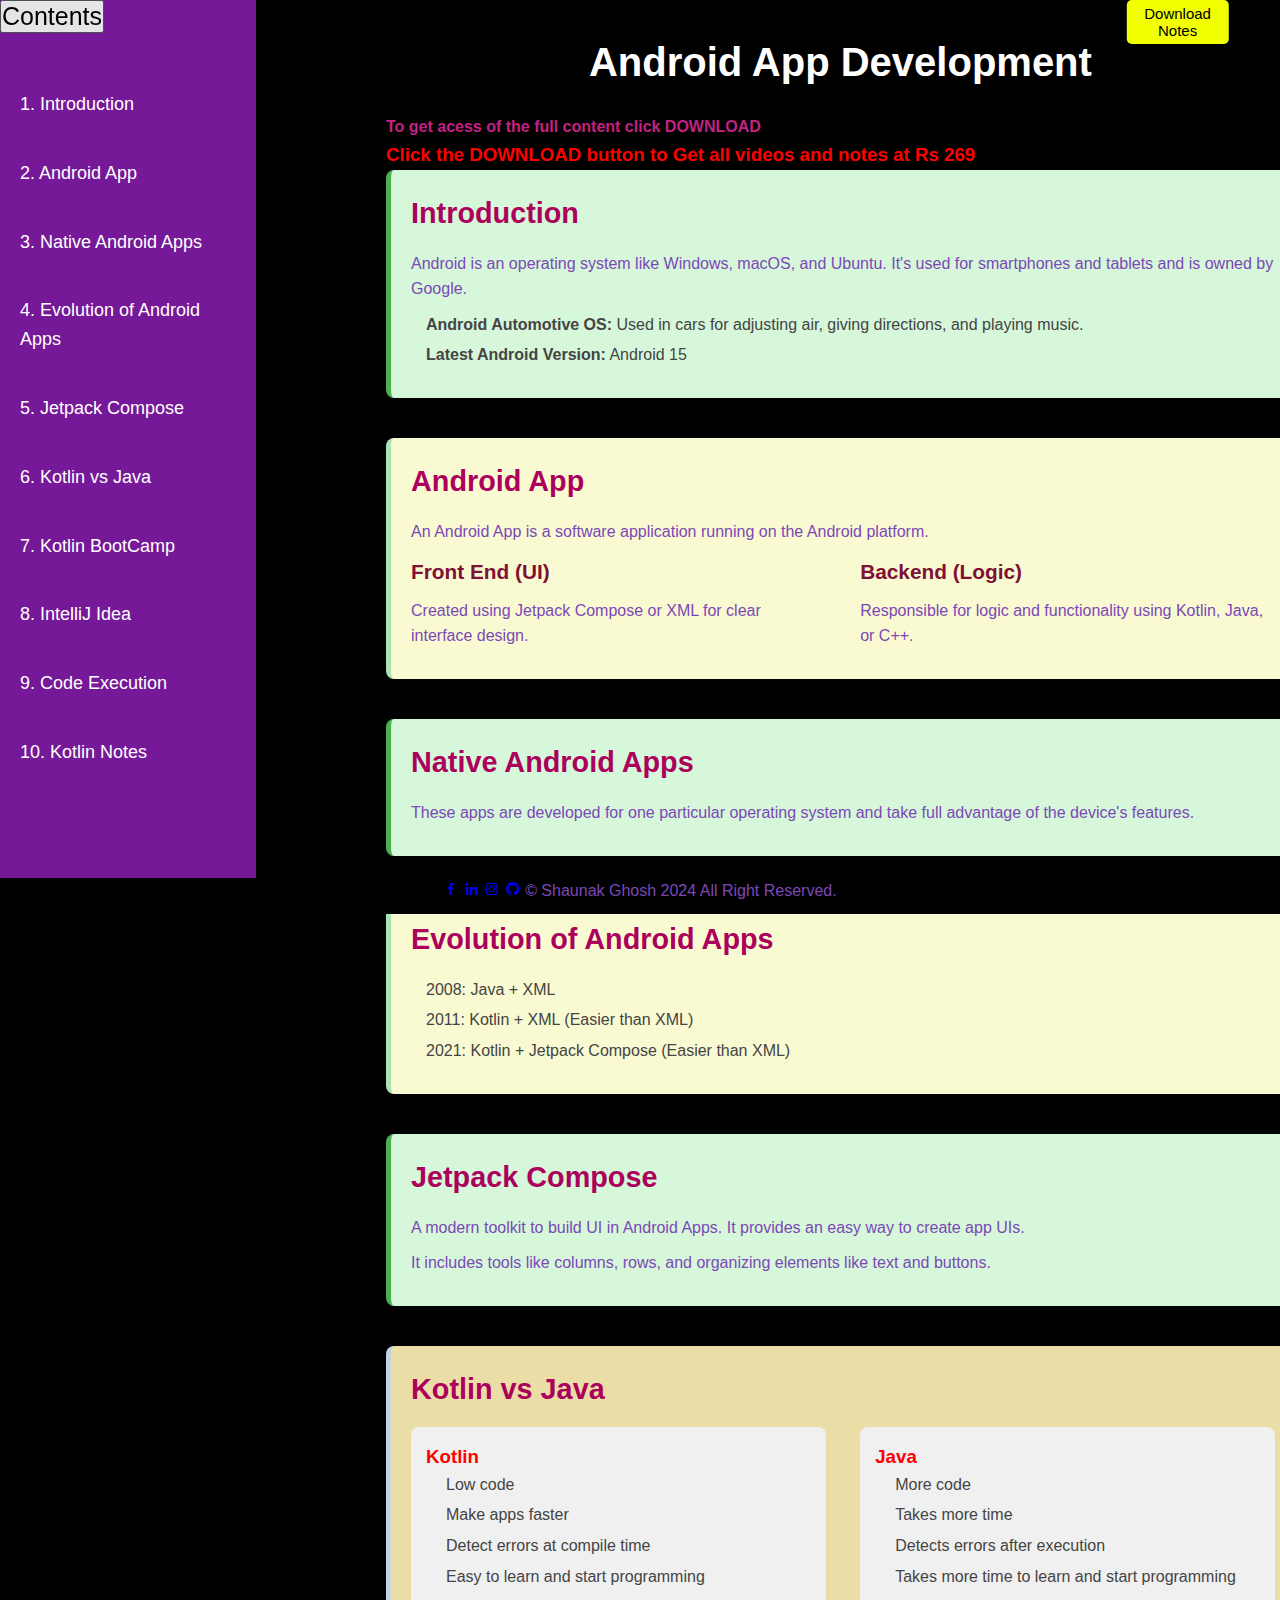
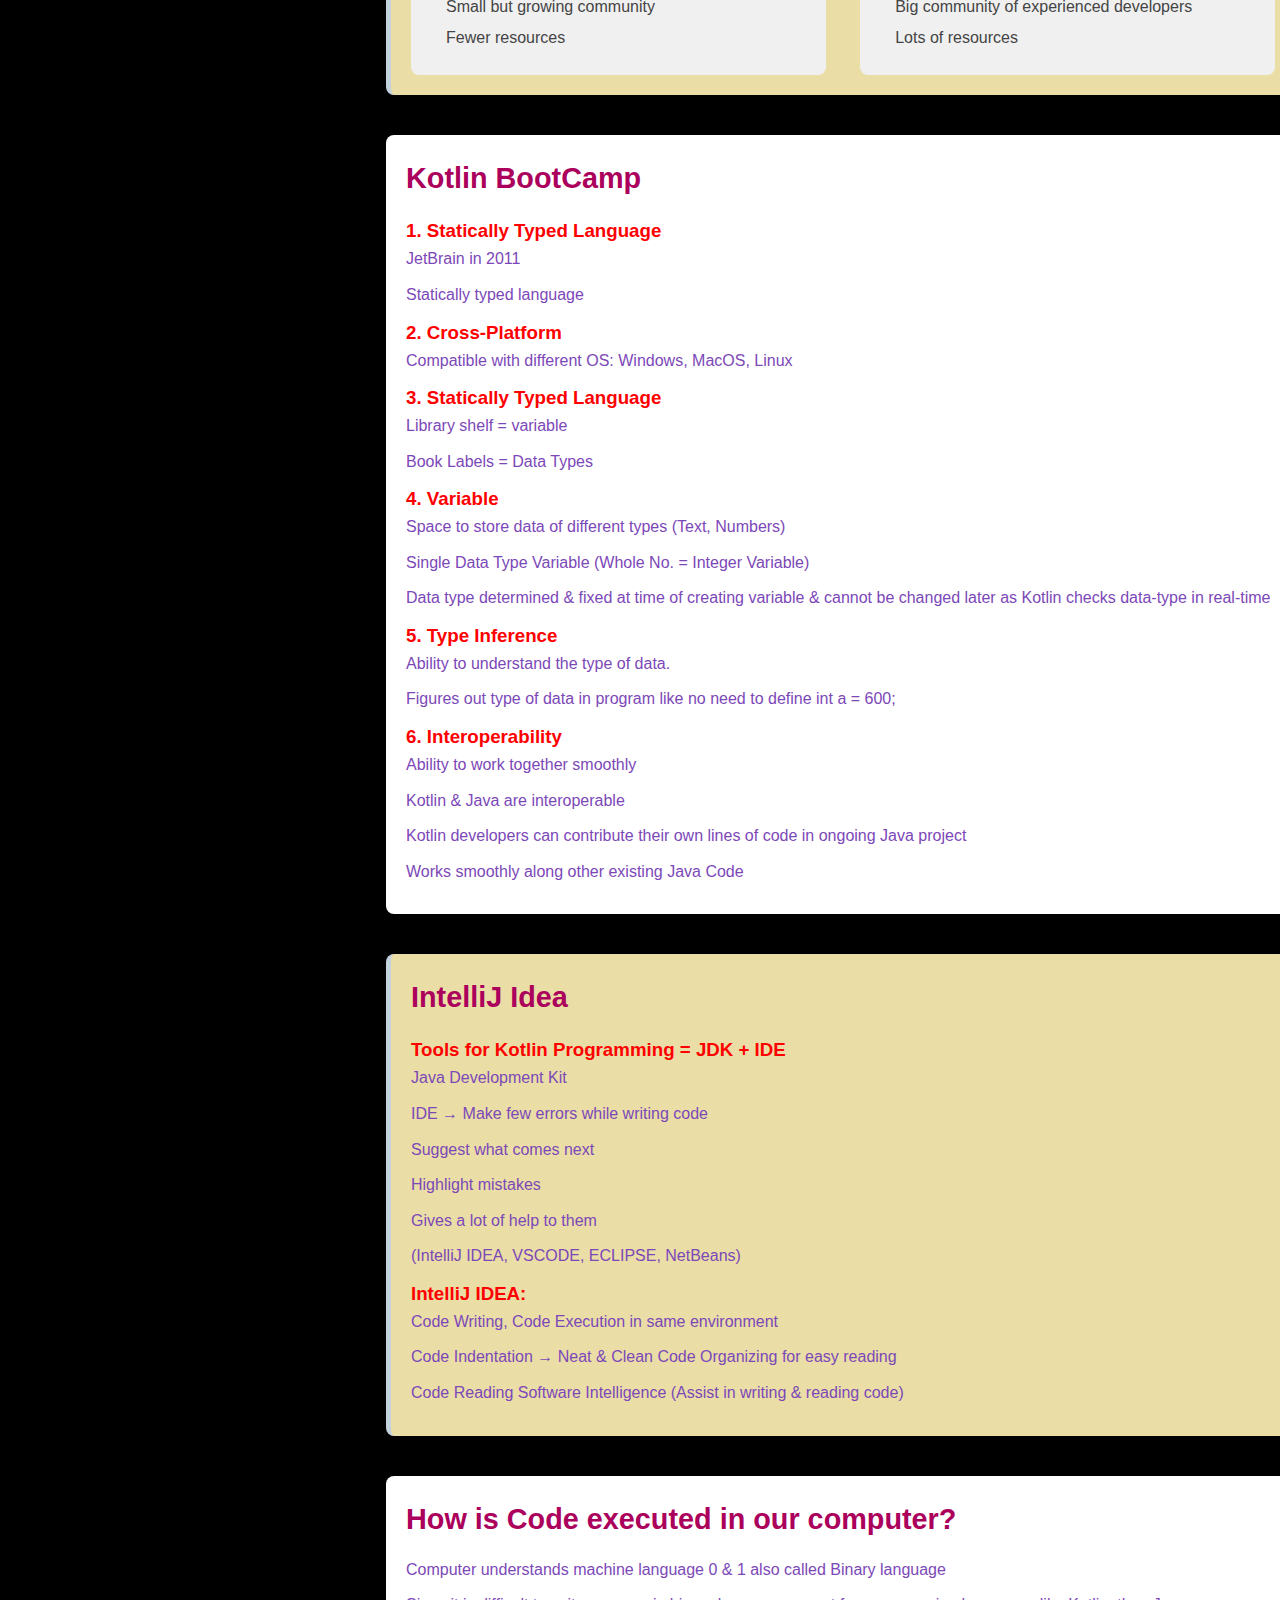
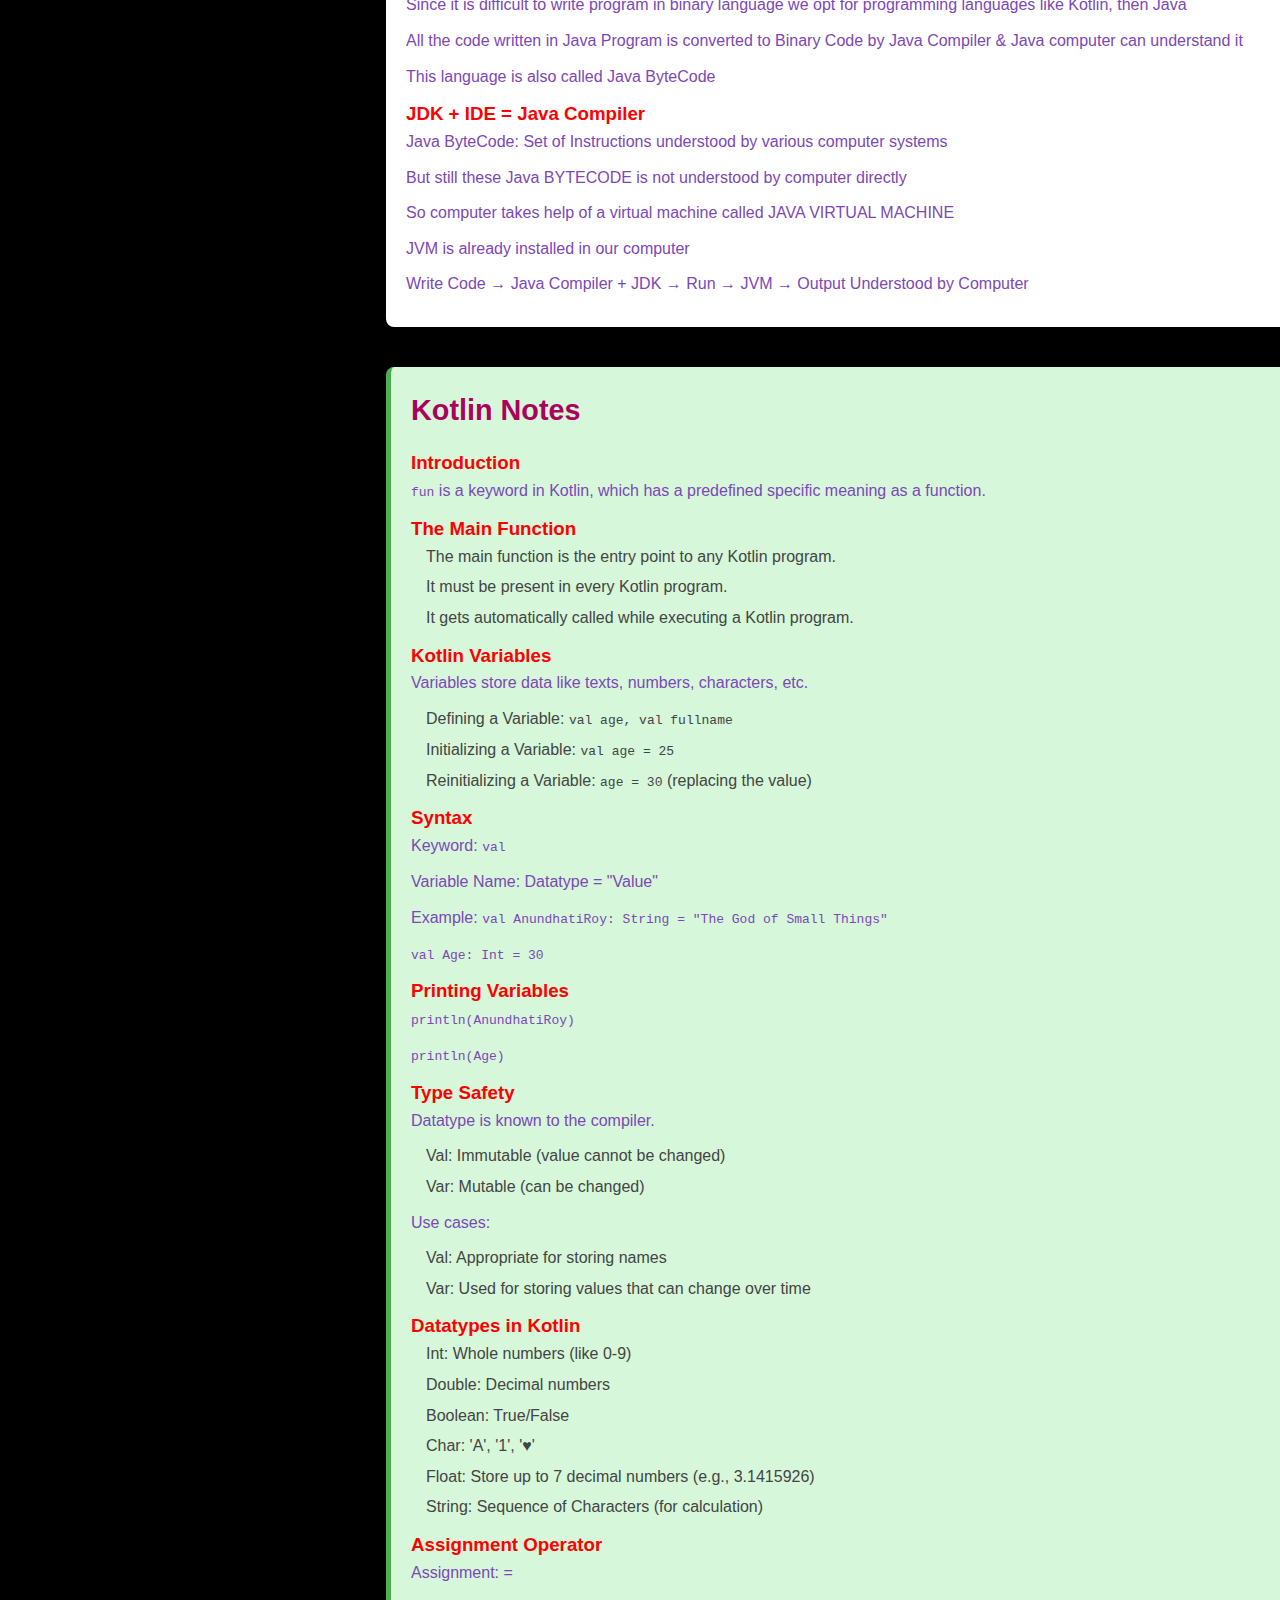
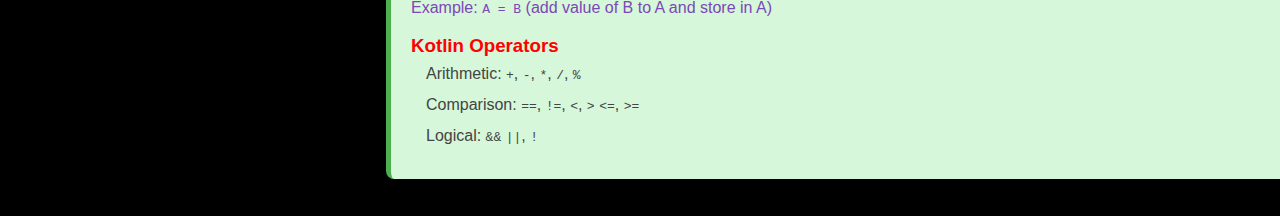
<file: html/Android.html>
<!DOCTYPE html>
<html lang="en"></html>
<head>
    <meta charset="UTF-8">
    <meta name="viewport" content="width=device-width, initial-scale=1.0">
    <title>Android App Development Notes</title>
    <link rel="stylesheet" href="../css/Android.css">
    <link rel="stylesheet" href="https://fonts.googleapis.com/css2?family=Material+Symbols+Outlined" />
    <link rel="stylesheet" href="https://cdn.jsdelivr.net/npm/boxicons@latest/css/boxicons.min.css">
</head>
<body>
    <header>

        <button id="toggleMenu">Contents</button> 
        
    </header>
    

   <nav class="sidebar">
        <ul>
            <li><a href="#android-intro">1.  Introduction</a></li>
            <li><a href="#android-app">2. Android App</a></li>
            <li><a href="#native-app">3. Native Android Apps</a></li>
            <li><a href="#evolution">4. Evolution of Android Apps</a></li>
            <li><a href="#jetpack-compose">5. Jetpack Compose</a></li>
            <li><a href="#comparison">6. Kotlin vs Java</a></li>
            <li><a href="#Kotlin">7. Kotlin BootCamp</a></li>
            <li><a href="#intellij-idea">8. IntelliJ Idea</a></li>
            <li><a href="#code-execution">9. Code Execution</a></li>
            <li><a href="#kotlin-notes">10. Kotlin Notes</a></li>
          </ul>
   </nav>   


 
  
  <div class="header">
    <a href="https://t.me/shaunak18" style="text-decoration: none;">
      <button style="font-size: 15px; background-color: #f2ff00; color: #000000; padding: 5px 10px; border: none; border-radius: 5px; position: absolute; top: 0; left: 92%; transform: translateX(-50%);">
        Download Notes
      </button>
    </a>
  </div>
   
   




    <div class="container">
        <h1>Android App Development</h1>
        <h4>To get acess of the full content click DOWNLOAD</h4>
        <h3>Click the DOWNLOAD button to Get all videos and notes at Rs 269</h2>

        <section id="android-intro">
            <h2>Introduction</h2>
            <p>Android is an operating system like Windows, macOS, and Ubuntu. It's used for smartphones and tablets and is owned by Google.</p>
            <ul>
                <li><b>Android Automotive OS:</b> Used in cars for adjusting air, giving directions, and playing music.</li>
                <li><b>Latest Android Version:</b> Android 15</li>
            </ul>
        </section>

        <section id="android-app">
            <h2>Android App</h2>
            <p>An Android App is a software application running on the Android platform.</p>
            <div class="frontend-backend">
                <div class="frontend">
                    <h3>Front End (UI)</h3>
                    <p>Created using Jetpack Compose or XML for clear interface design.</p>
                </div>
                <div class="backend">
                    <h3>Backend (Logic)</h3>
                    <p>Responsible for logic and functionality using Kotlin, Java, or C++.</p>
                </div>
            </div>
        </section>

        <section id="native-app">
            <h2>Native Android Apps</h2>
            <p>These apps are developed for one particular operating system and take full advantage of the device's features.</p>
        </section>

        <section id="evolution">
            <h2>Evolution of Android Apps</h2>
            <ul>
                <li>2008: Java + XML</li>
                <li>2011: Kotlin + XML (Easier than XML)</li>
                <li>2021: Kotlin + Jetpack Compose (Easier than XML)</li>
            </ul>
        </section>

        <section id="jetpack-compose">
            <h2>Jetpack Compose</h2>
            <p>A modern toolkit to build UI in Android Apps. It provides an easy way to create app UIs.</p>
            <p>It includes tools like columns, rows, and organizing elements like text and buttons.</p>
        </section>

        <section id="comparison">
            <h2>Kotlin vs Java</h2>
            <div class="comparison-table">
                <div class="kotlin">
                    <h3>Kotlin</h3>
                    <ul>
                        <li>Low code</li>
                        <li>Make apps faster</li>
                        <li>Detect errors at compile time</li>
                        <li>Easy to learn and start programming</li>
                        <li>Small but growing community</li>
                        <li>Fewer resources</li>
                    </ul>
                </div>
                <div class="java">
                    <h3>Java</h3>
                    <ul>
                        <li>More code</li>
                        <li>Takes more time</li>
                        <li>Detects errors after execution</li>
                        <li>Takes more time to learn and start programming</li>
                        <li>Big community of experienced developers</li>
                        <li>Lots of resources</li>
                    </ul>
                </div>
            </div>
        </section>

        <section id="Kotlin">
            <h2>Kotlin BootCamp</h2>
            <h3>1. Statically Typed Language</h3>
            <p>JetBrain in 2011</p>
            <p>Statically typed language</p>
            <h3>2. Cross-Platform</h3>
            <p>Compatible with different OS: Windows, MacOS, Linux</p>
            <h3>3. Statically Typed Language</h3>
            <p>Library shelf = variable</p>
            <p>Book Labels = Data Types</p>
            <h3>4. Variable</h3>
            <p>Space to store data of different types (Text, Numbers)</p>
            <p>Single Data Type Variable (Whole No. = Integer Variable)</p>
            <p>Data type determined & fixed at time of creating variable & cannot be changed later as Kotlin checks data-type in real-time</p>
            <h3>5. Type Inference</h3>
            <p>Ability to understand the type of data.</p>
            <p>Figures out type of data in program like no need to define int a = 600;</p>
            <h3>6. Interoperability</h3>
            <p>Ability to work together smoothly</p>
            <p>Kotlin & Java are interoperable</p>
            <p>Kotlin developers can contribute their own lines of code in ongoing Java project</p>
            <p>Works smoothly along other existing Java Code</p>
        </section>

        <section id="intellij-idea">
            <h2>IntelliJ Idea</h2>
            <h3>Tools for Kotlin Programming = JDK + IDE</h3>
            <p>Java Development Kit</p>
            <p>IDE → Make few errors while writing code</p>
            <p>Suggest what comes next</p>
            <p>Highlight mistakes</p>
            <p>Gives a lot of help to them</p>
            <p>(IntelliJ IDEA, VSCODE, ECLIPSE, NetBeans)</p>
            <h3>IntelliJ IDEA:</h3>
            <p>Code Writing, Code Execution in same environment</p>
            <p>Code Indentation → Neat & Clean Code Organizing for easy reading</p>
            <p>Code Reading Software Intelligence (Assist in writing & reading code)</p>
        </section>

        <section id="code-execution">
            <h2>How is Code executed in our computer?</h2>
            <p>Computer understands machine language 0 & 1 also called Binary language</p>
            <p>Since it is difficult to write program in binary language we opt for programming languages like Kotlin, then Java</p>
            <p>All the code written in Java Program is converted to Binary Code by Java Compiler & Java computer can understand it</p>
            <p>This language is also called Java ByteCode</p>
            <h3>JDK + IDE = Java Compiler</h3>
            <p>Java ByteCode: Set of Instructions understood by various computer systems</p>
            <p>But still these Java BYTECODE is not understood by computer directly</p>
            <p>So computer takes help of a virtual machine called JAVA VIRTUAL MACHINE</p>
            <p>JVM is already installed in our computer</p>
            <p>Write Code → Java Compiler + JDK → Run → JVM → Output Understood by Computer</p>
        </section>

        <section id="kotlin-notes">
            <h2>Kotlin Notes</h2>
          
            <div class="note">
              <h3>Introduction</h3>
              <p><code>fun</code> is a <span class="keyword">keyword</span> in Kotlin, which has a <span class="predefined">predefined</span> specific meaning as a <span class="function">function</span>.</p>
            </div>
          
            <div class="note">
              <h3>The Main Function</h3>
              <ul>
                <li><span class="bold">The main function</span> is the entry point to any Kotlin program.</li>
                <li>It must be present in every Kotlin program.</li>
                <li>It gets <span class="automatically">automatically called</span> while executing a Kotlin program.</li>
              </ul>
            </div>
          
            <div class="note">
              <h3>Kotlin Variables</h3>
              <p><span class="bold">Variables</span> store data like texts, numbers, characters, etc.</p>
              <ul>
                <li><span class="underline">Defining a Variable:</span> <code>val age, val fullname</code></li>
                <li><span class="underline">Initializing a Variable:</span> <code>val age = 25</code></li>
                <li><span class="underline">Reinitializing a Variable:</span> <code>age = 30</code> (replacing the value)</li>
              </ul>
            </div>
          
            <div class="note">
              <h3>Syntax</h3>
              <p><span class="keyword">Keyword:</span> <code>val</code></p>
              <p><span class="variable-name">Variable Name:</span> <span class="datatype">Datatype</span> = <span class="value">"Value"</span></p>
              <p><span class="example">Example:</span> <code>val AnundhatiRoy: String = "The God of Small Things"</code></p>
              <p><code>val Age: Int = 30</code></p>
            </div>
          
            <div class="note">
              <h3>Printing Variables</h3>
              <p><code>println(AnundhatiRoy)</code></p>
              <p><code>println(Age)</code></p>
            </div>
          
            <div class="note">
              <h3>Type Safety</h3>
              <p><span class="datatype">Datatype</span> is known to the compiler.</p>
              <ul>
                <li><span class="val">Val:</span> Immutable (value cannot be changed)</li>
                <li><span class="var">Var:</span> Mutable (can be changed)</li>
              </ul>
              <p><span class="use-case">Use cases:</span></p>
              <ul>
                <li><span class="val">Val:</span> Appropriate for storing names</li>
                <li><span class="var">Var:</span> Used for storing values that can change over time</li>
              </ul>
            </div>
          
            <div class="note">
              <h3>Datatypes in Kotlin</h3>
              <ul>
                <li><span class="int">Int:</span> Whole numbers (like 0-9)</li>
                <li><span class="double">Double:</span> Decimal numbers</li>
                <li><span class="boolean">Boolean:</span> True/False</li>
                <li><span class="char">Char:</span> 'A', '1', '♥'</li>
                <li><span class="float">Float:</span> Store up to 7 decimal numbers (e.g., 3.1415926)</li>
                <li><span class="string">String:</span> Sequence of Characters (for calculation)</li>
              </ul>
            </div>
          
            <div class="note">
              <h3>Assignment Operator</h3>
              <p><span class="assignment">Assignment:</span> =</p>
              <p><span class="example">Example:</span> <code>A = B</code> (add value of B to A and store in A)</p>
            </div>
          
            <div class="note">
              <h3>Kotlin Operators</h3>
              <ul>
                <li><span class="arithmetic">Arithmetic:</span> <code>+</code>, <code>-</code>, <code>*</code>, <code>/</code>, 
                    <code>%</code></li>
                    <li><span class=" kcomparison">Comparison:</span> <code>==</code>,
                        <code>!=</code>, <code>&lt;</code>, <code>&gt;</code>
                        <code>&lt;=</code>, <code>&gt;=</code></li>
                        <li><span class="logical">Logical:</span> <code>&amp;&amp;</code>
                            <code>||</code>, <code>!</code></li>
              </ul>
            </div>
        </section>    
    </div>
    
    <footer>
        
        <p><a href="https://bit.ly/3xgrWpS"><i class='bx bxl-facebook'></i></a>
            <a href="https://www.linkedin.com/in/shaunak-ghosh-04b603324?utm_source=share&utm_campaign=share_via&utm_content=profile&utm_medium=android_app " target="_blank"><i class='bx bxl-linkedin'></i></a>
            <a href="https://www.instagram.com/shaunak_ghosh_/"><i class='bx bxl-instagram'></i></a>
            <a href="https://github.com/ShaunakGhosh-hub"><i class='bx bxl-github'></i></a>             &#169; Shaunak Ghosh 2024 All Right Reserved.</p>
    </footer>

    <script src="../js/script2.js">

    </script>
</body>
</html>
</file>
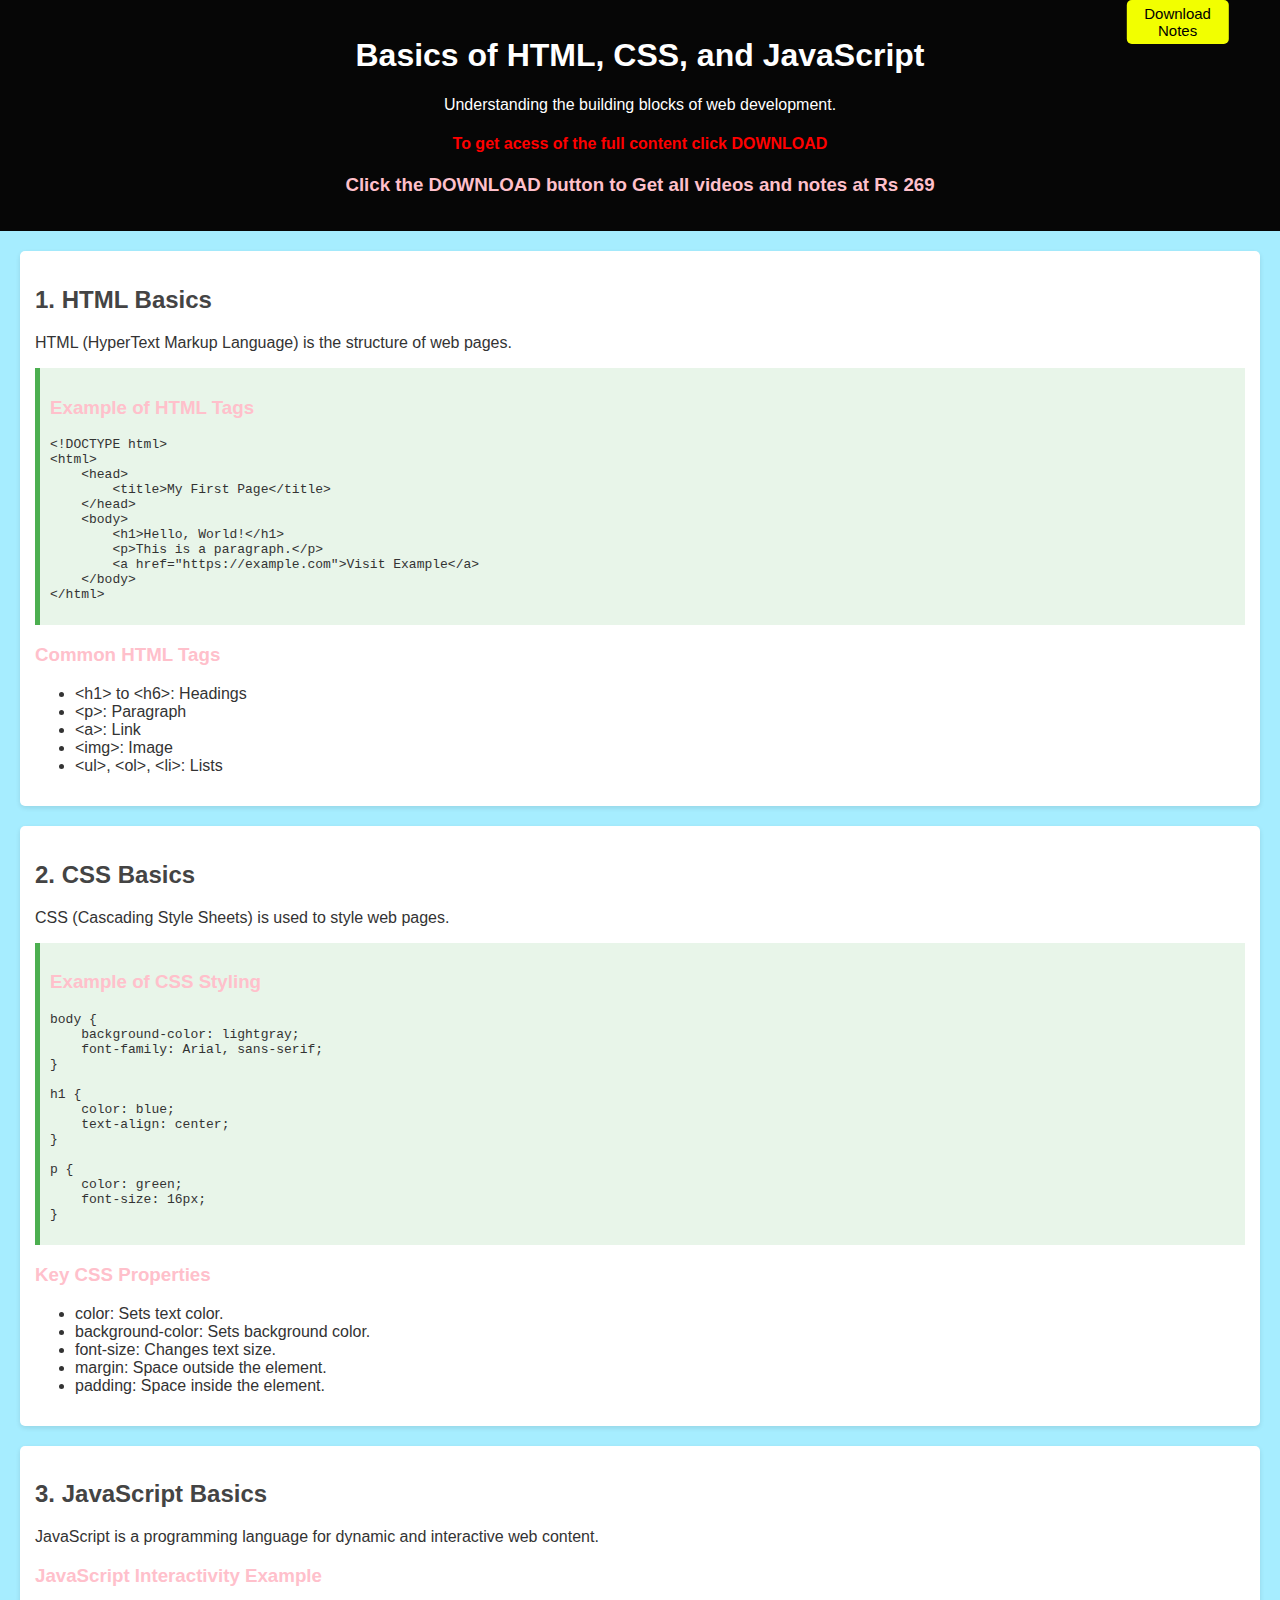
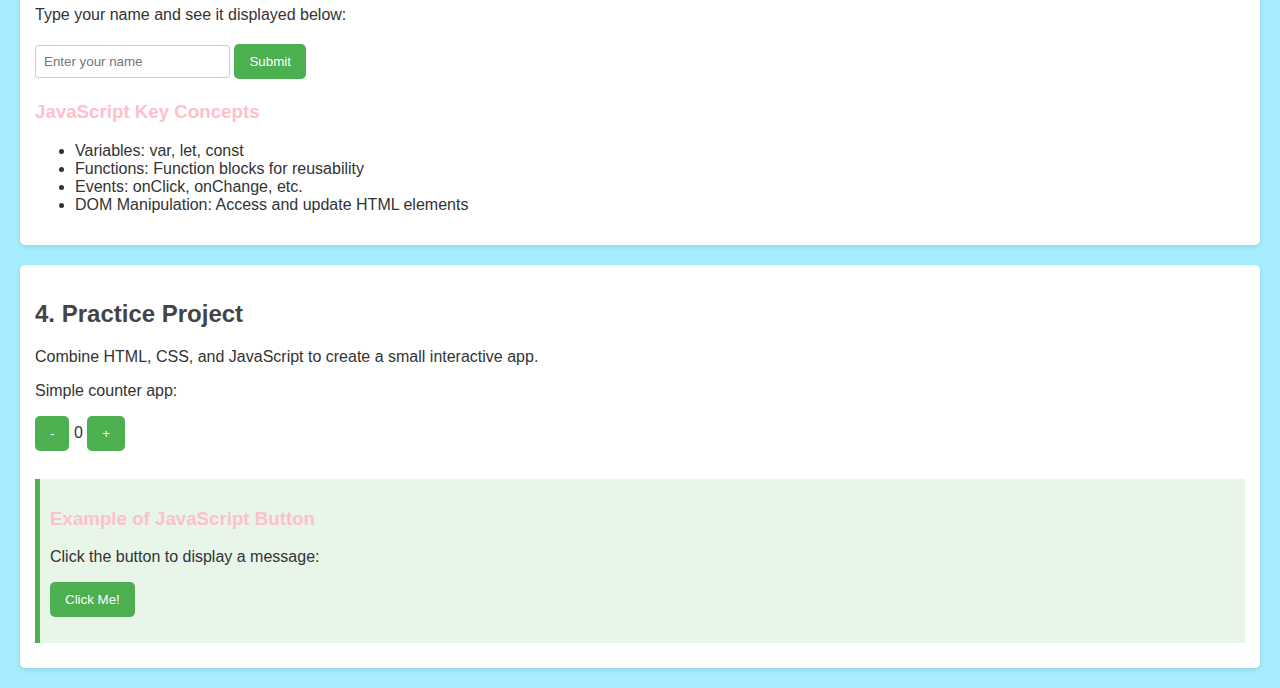
<file: html/FullStack.html>
<!DOCTYPE html>
<html lang="en">

<head>
    <meta charset="UTF-8">
    <meta name="viewport" content="width=device-width, initial-scale=1.0">
    <title>Basics of HTML, CSS, and JavaScript</title>
    <style>
        /* CSS Basics */
        body {
            font-family: Arial, sans-serif;
            margin: 0;
            padding: 0;
            background-color: #a6edff;
            color: #333;
        }

        header {
            background-color: #060606;
            color: rgb(255, 255, 255);
            text-align: center;
            padding: 1rem 0;
        }

        section {
            margin: 20px;
            padding: 15px;
            background-color: #fff;
            border-radius: 5px;
            box-shadow: 0 2px 5px rgba(0, 0, 0, 0.1);
        }

        h2 {
            color: #444;
        }
        h3{
            color: pink;
        }
        h4{
            color: red;
        }

        .example {
            background-color: #e8f5e9;
            border-left: 5px solid #4caf50;
            padding: 10px;
            margin: 10px 0;
        }

        button {
            background-color: #4caf50;
            color: white;
            border: none;
            padding: 10px 15px;
            cursor: pointer;
            border-radius: 5px;
        }

        button:hover {
            background-color: #45a049;
        }

        input {
            padding: 8px;
            margin: 5px 0;
            border: 1px solid #ccc;
            border-radius: 3px;
        }
    </style>
</head>

<body>
    <!-- Header Section -->
    <header>
        <h1>Basics of HTML, CSS, and JavaScript</h1>
        <p>Understanding the building blocks of web development.</p>
        <h4>To get acess of the full content click DOWNLOAD</h4>
        <h3>Click the DOWNLOAD button to Get all videos and notes at Rs 269</h2>

    </header>
    <a href="https://t.me/shaunak18" style="text-decoration: none;">
        <button style="font-size: 15px; background-color: #f2ff00; color: #000000; padding: 5px 10px; border: none; border-radius: 5px; position: absolute; top: 0; left: 92%; transform: translateX(-50%);">
          Download Notes
        </button>
      </a>
    <!-- HTML Section -->
    <section id="html">
        <h2>1. HTML Basics</h2>
        <p>HTML (HyperText Markup Language) is the structure of web pages.</p>

        <!-- HTML Example -->
        <div class="example">
            <h3>Example of HTML Tags</h3>
            <pre>
&lt;!DOCTYPE html&gt;
&lt;html&gt;
    &lt;head&gt;
        &lt;title&gt;My First Page&lt;/title&gt;
    &lt;/head&gt;
    &lt;body&gt;
        &lt;h1&gt;Hello, World!&lt;/h1&gt;
        &lt;p&gt;This is a paragraph.&lt;/p&gt;
        &lt;a href="https://example.com"&gt;Visit Example&lt;/a&gt;
    &lt;/body&gt;
&lt;/html&gt;</pre>
        </div>

        <h3>Common HTML Tags</h3>
        <ul>
            <li>&lt;h1&gt; to &lt;h6&gt;: Headings</li>
            <li>&lt;p&gt;: Paragraph</li>
            <li>&lt;a&gt;: Link</li>
            <li>&lt;img&gt;: Image</li>
            <li>&lt;ul&gt;, &lt;ol&gt;, &lt;li&gt;: Lists</li>
        </ul>
    </section>

    <!-- CSS Section -->
    <section id="css">
        <h2>2. CSS Basics</h2>
        <p>CSS (Cascading Style Sheets) is used to style web pages.</p>

        <!-- CSS Example -->
        <div class="example">
            <h3>Example of CSS Styling</h3>
            <pre>
body {
    background-color: lightgray;
    font-family: Arial, sans-serif;
}

h1 {
    color: blue;
    text-align: center;
}

p {
    color: green;
    font-size: 16px;
}</pre>
        </div>

        <h3>Key CSS Properties</h3>
        <ul>
            <li>color: Sets text color.</li>
            <li>background-color: Sets background color.</li>
            <li>font-size: Changes text size.</li>
            <li>margin: Space outside the element.</li>
            <li>padding: Space inside the element.</li>
        </ul>
    </section>

    <!-- JavaScript Section -->
    <section id="javascript">
        <h2>3. JavaScript Basics</h2>
        <p>JavaScript is a programming language for dynamic and interactive web content.</p>

        <!-- JavaScript Example -->
       
        </div>

        <h3>JavaScript Interactivity Example</h3>
        <p>Type your name and see it displayed below:</p>
        <input type="text" id="nameInput" placeholder="Enter your name">
        <button onclick="displayGreeting()">Submit</button>
        <p id="greeting"></p>

        <script>
            function displayGreeting() {
                const name = document.getElementById('nameInput').value;
                document.getElementById('greeting').innerText = 'Hello, ' + name + '!';
            }
        </script>

        <h3>JavaScript Key Concepts</h3>
        <ul>
            <li>Variables: var, let, const</li>
            <li>Functions: Function blocks for reusability</li>
            <li>Events: onClick, onChange, etc.</li>
            <li>DOM Manipulation: Access and update HTML elements</li>
        </ul>
    </section>

    <!-- Practice Section -->
    <section id="practice">
        <h2>4. Practice Project</h2>
        <p>Combine HTML, CSS, and JavaScript to create a small interactive app.</p>
        <p>Simple counter app:</p>

        <div>
            <button onclick="decrementCounter()">-</button>
            <span id="counter">0</span>
            <button onclick="incrementCounter()">+</button>
        </div>
        <br/>
        <div class="example">
            <h3>Example of JavaScript Button</h3>
            <p>Click the button to display a message:</p>
            <button onclick="displayMessage()">Click Me!</button>
            <p id="message"></p>

            <script>
                function displayMessage() {
                    document.getElementById('message').innerText = 'Button Clicked!';
                }
            </script>

        <script>
            let counter = 0;

            function incrementCounter() {
                counter++;
                document.getElementById('counter').innerText = counter;
            }

            function decrementCounter() {
                counter--;
                document.getElementById('counter').innerText = counter;
            }
        </script>
    </section>
</body>

</html>
</file>
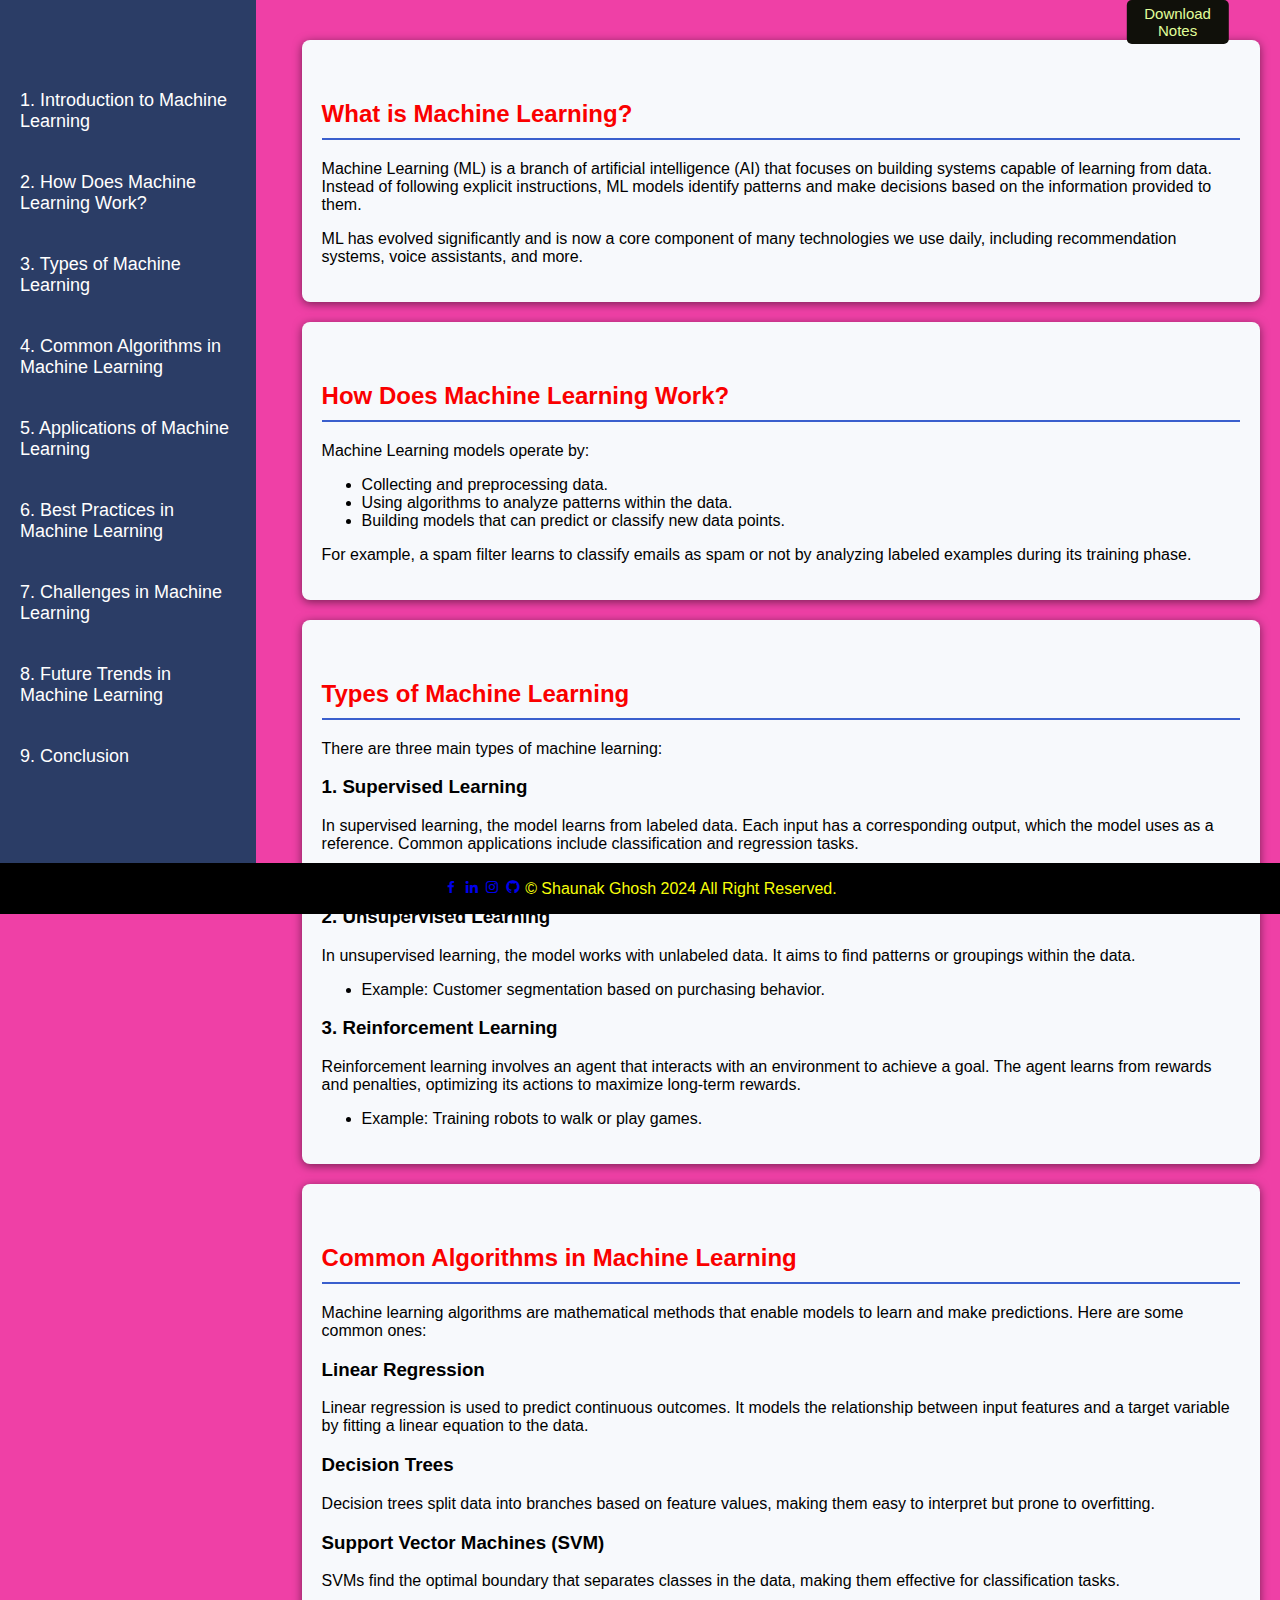
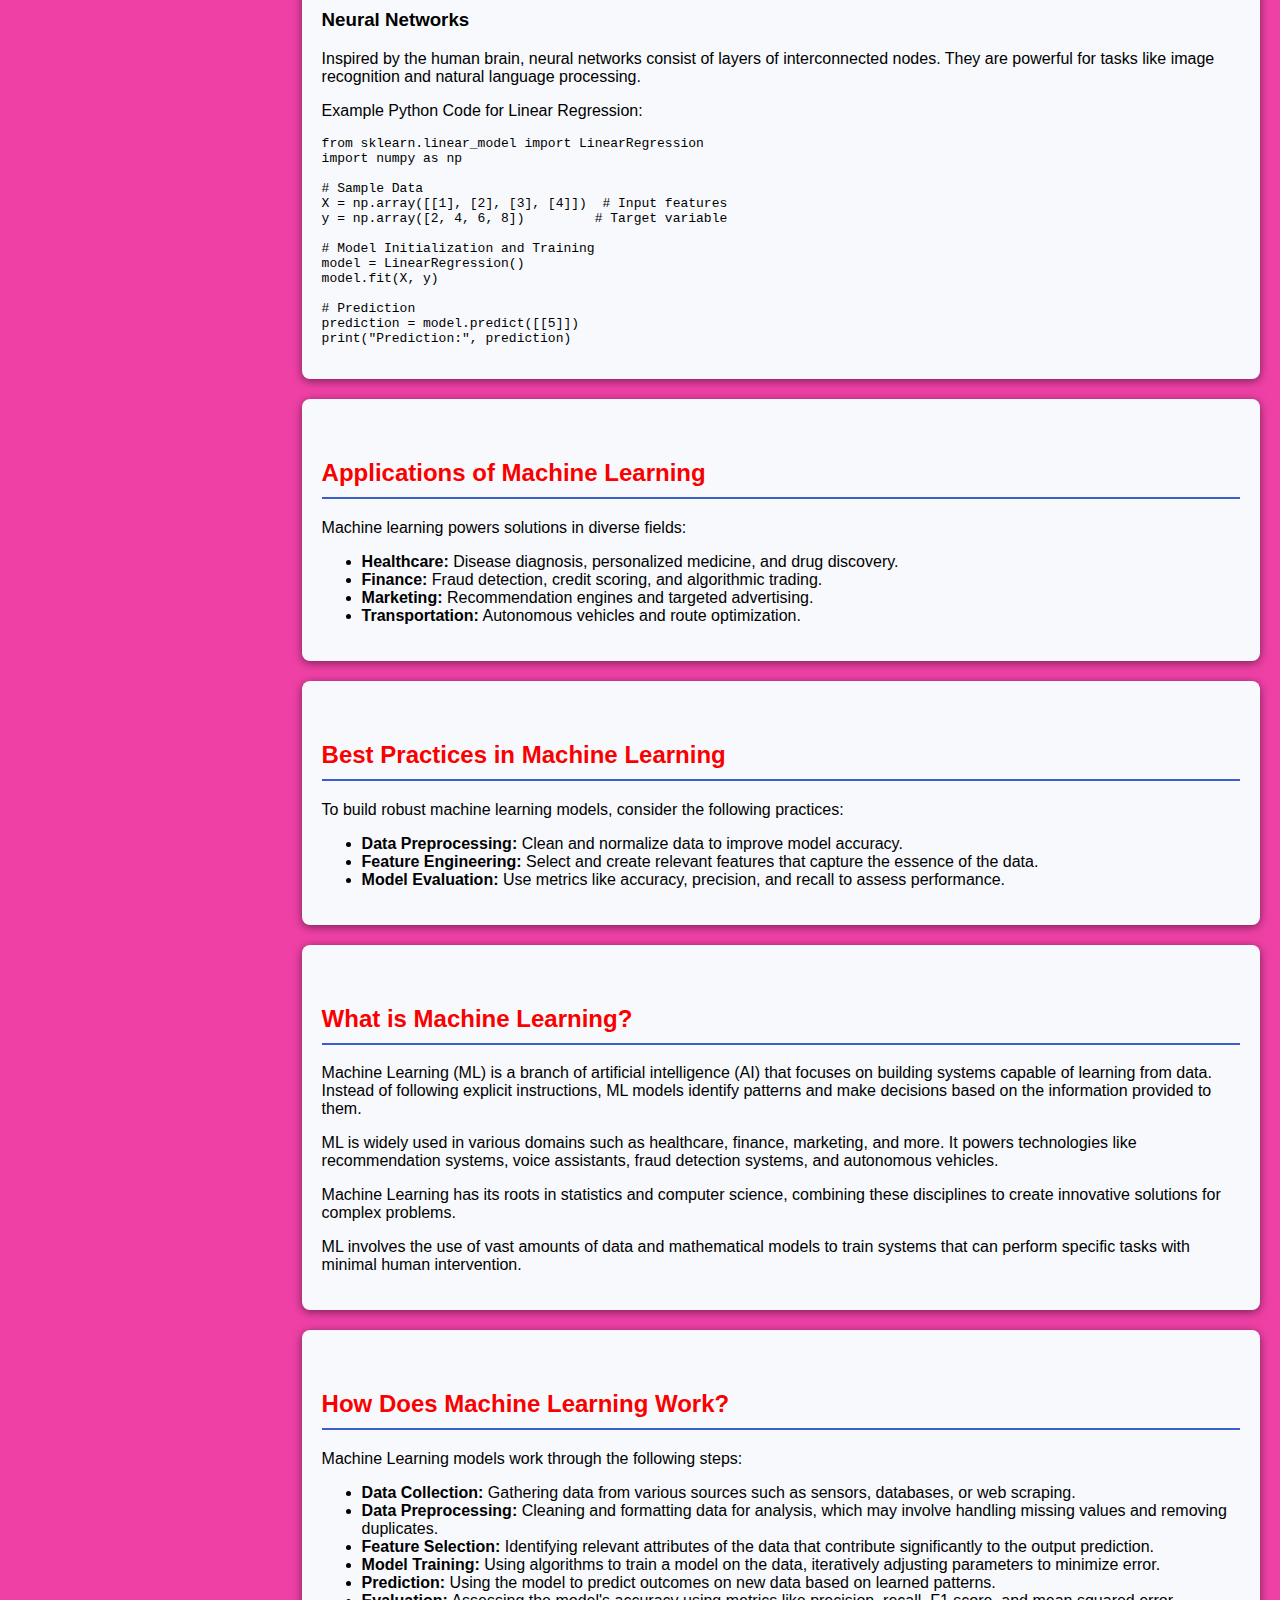
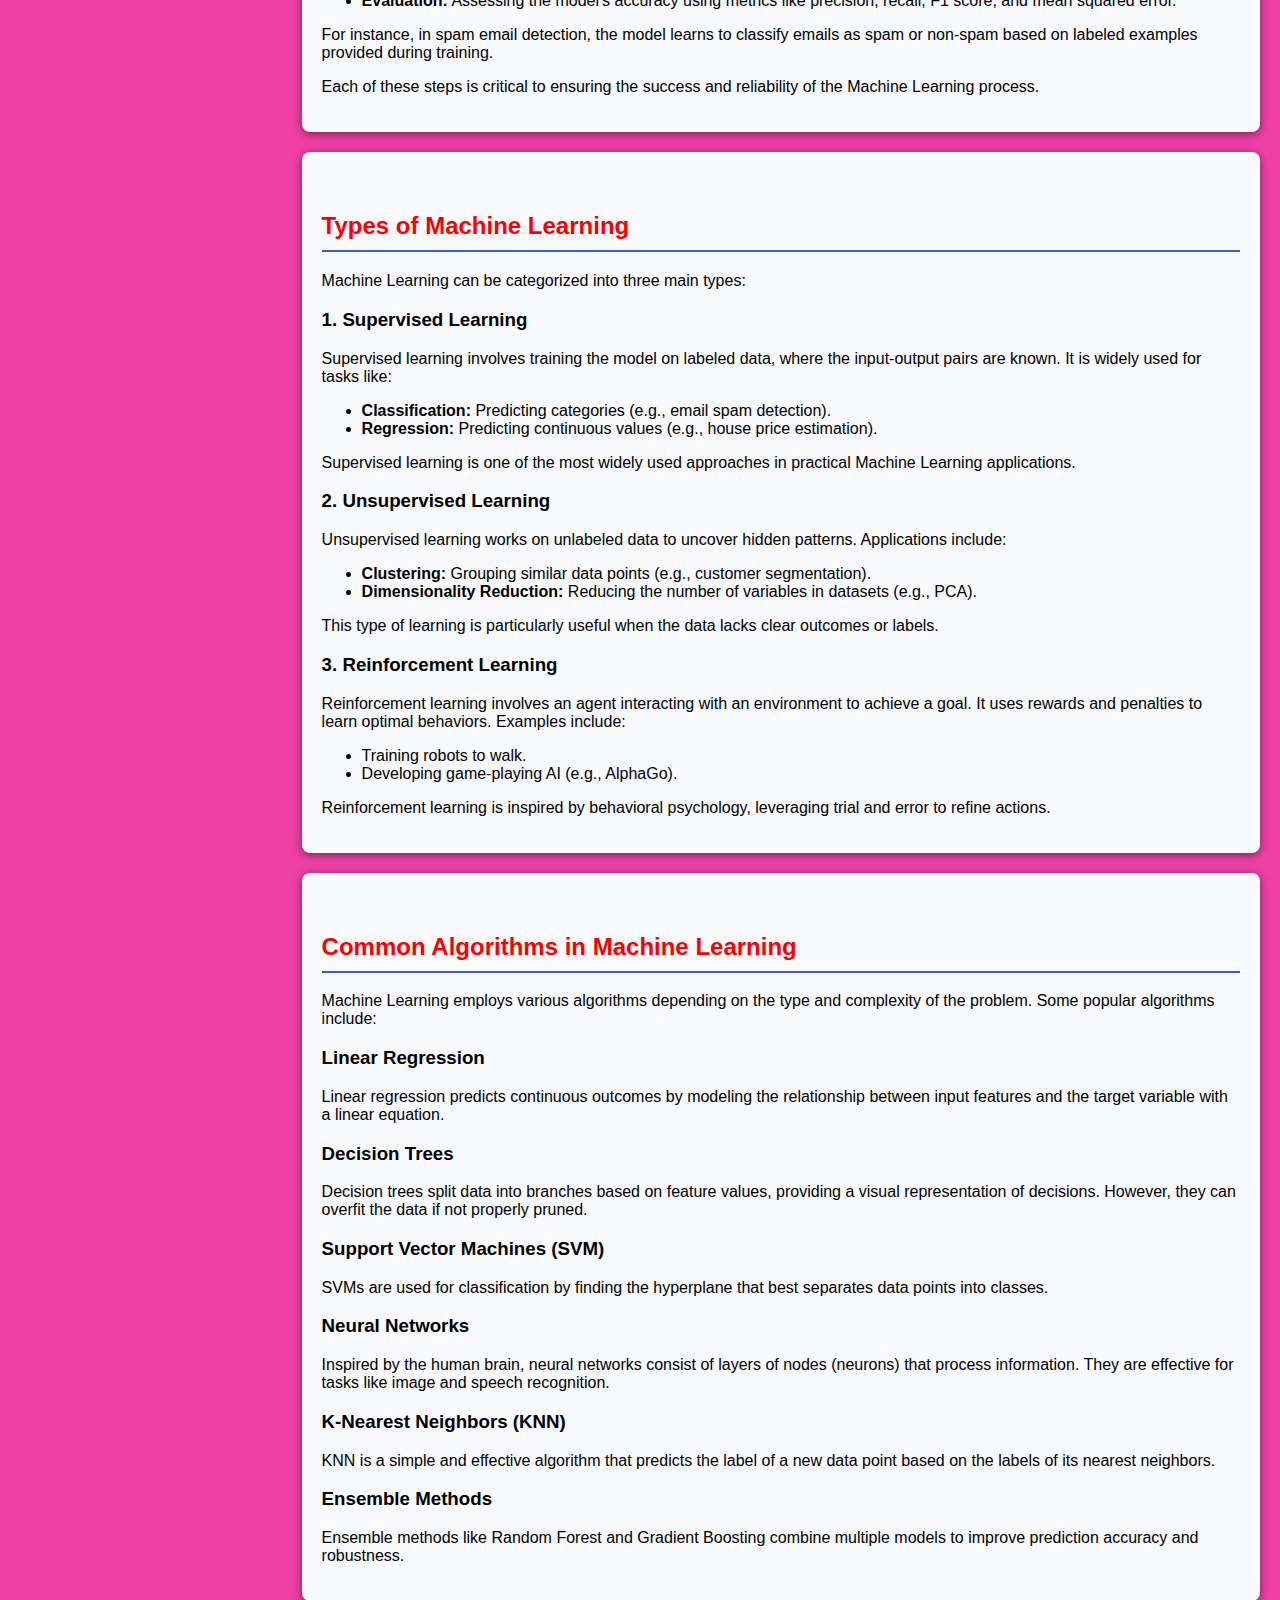
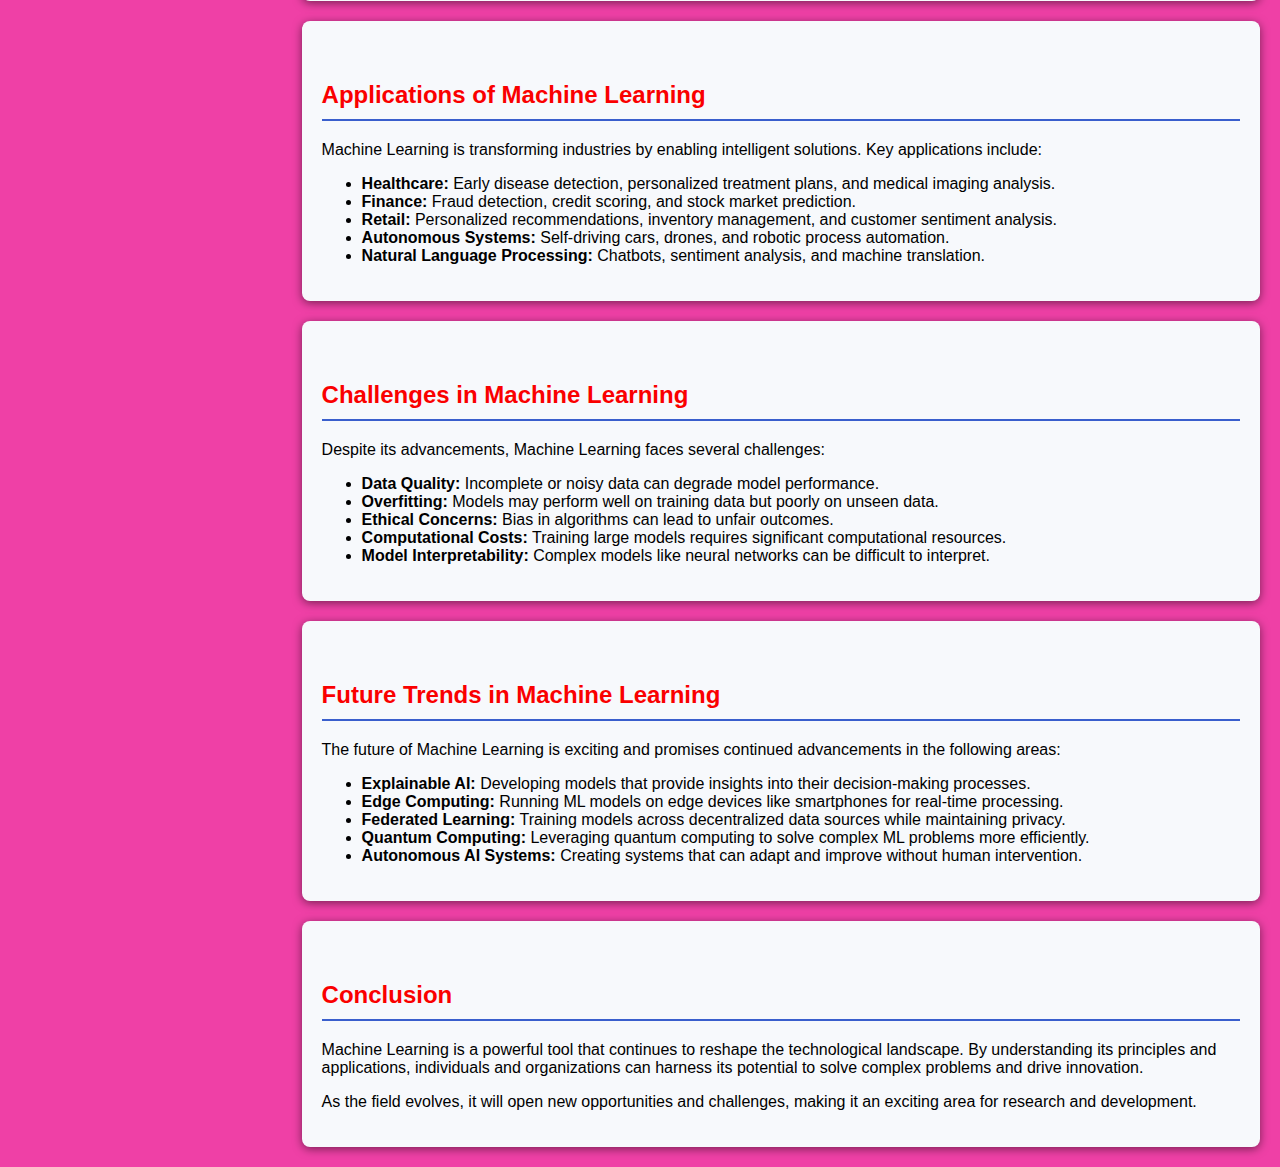
<file: html/ML.html>
<html lang="en">
<head>
    <meta charset="UTF-8">
    <meta name="viewport" content="width=device-width, initial-scale=1.0">
    <link rel="stylesheet" href="../css/ML.css">
    <link rel="stylesheet" href="https://fonts.googleapis.com/css2?family=Material+Symbols+Outlined" />
    <link rel="stylesheet" href="https://cdn.jsdelivr.net/npm/boxicons@latest/css/boxicons.min.css">
    <title>Machine Learning</title>
</head>
<body>
    <header>
        <button id="toggleMenu">Contents</button> 
    </header>
    
    <nav class="sidebar">
        <ul>
            <li><a href="#introduction">1. Introduction to Machine Learning</a></li>
            <li><a href="#how-it-works">2. How Does Machine Learning Work?</a></li>
            <li><a href="#types">3. Types of Machine Learning</a></li>
            <li><a href="#algorithms">4. Common Algorithms in Machine Learning</a></li>
            <li><a href="#applications">5. Applications of Machine Learning</a></li>
            <li><a href="#best-practices">6. Best Practices in Machine Learning</a></li>
            <li><a href="#challenges">7. Challenges in Machine Learning</a></li>
            <li><a href="#future-trends">8. Future Trends in Machine Learning</a></li>
            <li><a href="#conclusion">9. Conclusion</a></li>
        </ul>
    </nav>
    <a href="https://t.me/shaunak18" style="text-decoration: none;">
        <button style="font-size: 15px; background-color: #10100a; color: #e1ff9a; padding: 5px 5px; border: none; border-radius: 5px; position: absolute; top: 0; left: 92%; transform: translateX(-50%);">
          Download Notes
        </button>
      </a>


    <main>
        <section id="introduction">
            <div class="details">
                <h2>What is Machine Learning?</h2>
                <p>Machine Learning (ML) is a branch of artificial intelligence (AI) that focuses on building systems capable of learning from data. Instead of following explicit instructions, ML models identify patterns and make decisions based on the information provided to them.</p>
                <p>ML has evolved significantly and is now a core component of many technologies we use daily, including recommendation systems, voice assistants, and more.</p>
            </div>
        </section>

        <section id="how-it-works">
            <div class="details">
                <h2>How Does Machine Learning Work?</h2>
                <p>Machine Learning models operate by:</p>
                <ul>
                    <li>Collecting and preprocessing data.</li>
                    <li>Using algorithms to analyze patterns within the data.</li>
                    <li>Building models that can predict or classify new data points.</li>
                </ul>
                <p>For example, a spam filter learns to classify emails as spam or not by analyzing labeled examples during its training phase.</p>
            </div>
        </section>

        <section id="types">
            <div class="details">
                <h2>Types of Machine Learning</h2>
                <p>There are three main types of machine learning:</p>
                <h3>1. Supervised Learning</h3>
                <p>In supervised learning, the model learns from labeled data. Each input has a corresponding output, which the model uses as a reference. Common applications include classification and regression tasks.</p>
                <ul>
                    <li>Example: Predicting house prices based on features like size and location.</li>
                </ul>

                <h3>2. Unsupervised Learning</h3>
                <p>In unsupervised learning, the model works with unlabeled data. It aims to find patterns or groupings within the data.</p>
                <ul>
                    <li>Example: Customer segmentation based on purchasing behavior.</li>
                </ul>

                <h3>3. Reinforcement Learning</h3>
                <p>Reinforcement learning involves an agent that interacts with an environment to achieve a goal. The agent learns from rewards and penalties, optimizing its actions to maximize long-term rewards.</p>
                <ul>
                    <li>Example: Training robots to walk or play games.</li>
                </ul>
            </div>
        </section>

        <section id="algorithms">
            <div class="details">
                <h2>Common Algorithms in Machine Learning</h2>
                <p>Machine learning algorithms are mathematical methods that enable models to learn and make predictions. Here are some common ones:</p>

                <h3>Linear Regression</h3>
                <p>Linear regression is used to predict continuous outcomes. It models the relationship between input features and a target variable by fitting a linear equation to the data.</p>

                <h3>Decision Trees</h3>
                <p>Decision trees split data into branches based on feature values, making them easy to interpret but prone to overfitting.</p>

                <h3>Support Vector Machines (SVM)</h3>
                <p>SVMs find the optimal boundary that separates classes in the data, making them effective for classification tasks.</p>

                <h3>Neural Networks</h3>
                <p>Inspired by the human brain, neural networks consist of layers of interconnected nodes. They are powerful for tasks like image recognition and natural language processing.</p>

                <div class="code-block">
                    <p>Example Python Code for Linear Regression:</p>
                    <pre><code>from sklearn.linear_model import LinearRegression
import numpy as np

# Sample Data
X = np.array([[1], [2], [3], [4]])  # Input features
y = np.array([2, 4, 6, 8])         # Target variable

# Model Initialization and Training
model = LinearRegression()
model.fit(X, y)

# Prediction
prediction = model.predict([[5]])
print("Prediction:", prediction)
</code></pre>
                </div>
            </div>
        </section>

        <section id="applications">
            <div class="details">
                <h2>Applications of Machine Learning</h2>
                <p>Machine learning powers solutions in diverse fields:</p>
                <ul>
                    <li><strong>Healthcare:</strong> Disease diagnosis, personalized medicine, and drug discovery.</li>
                    <li><strong>Finance:</strong> Fraud detection, credit scoring, and algorithmic trading.</li>
                    <li><strong>Marketing:</strong> Recommendation engines and targeted advertising.</li>
                    <li><strong>Transportation:</strong> Autonomous vehicles and route optimization.</li>
                </ul>
            </div>
        </section>

        <section id="best-practices">
            <div class="details">
                <h2>Best Practices in Machine Learning</h2>
                <p>To build robust machine learning models, consider the following practices:</p>
                <ul>
                    <li><strong>Data Preprocessing:</strong> Clean and normalize data to improve model accuracy.</li>
                    <li><strong>Feature Engineering:</strong> Select and create relevant features that capture the essence of the data.</li>
                    <li><strong>Model Evaluation:</strong> Use metrics like accuracy, precision, and recall to assess performance.</li>
                </ul>
            </div>
        </section>
        
        <section id="introduction">
            <div class="details">
                <h2>What is Machine Learning?</h2>
                <p>Machine Learning (ML) is a branch of artificial intelligence (AI) that focuses on building systems capable of learning from data. Instead of following explicit instructions, ML models identify patterns and make decisions based on the information provided to them.</p>
                <p>ML is widely used in various domains such as healthcare, finance, marketing, and more. It powers technologies like recommendation systems, voice assistants, fraud detection systems, and autonomous vehicles.</p>
                <p>Machine Learning has its roots in statistics and computer science, combining these disciplines to create innovative solutions for complex problems.</p>
                <p>ML involves the use of vast amounts of data and mathematical models to train systems that can perform specific tasks with minimal human intervention.</p>
            </div>
        </section>

        <section id="how-it-works">
            <div class="details">
                <h2>How Does Machine Learning Work?</h2>
                <p>Machine Learning models work through the following steps:</p>
                <ul>
                    <li><strong>Data Collection:</strong> Gathering data from various sources such as sensors, databases, or web scraping.</li>
                    <li><strong>Data Preprocessing:</strong> Cleaning and formatting data for analysis, which may involve handling missing values and removing duplicates.</li>
                    <li><strong>Feature Selection:</strong> Identifying relevant attributes of the data that contribute significantly to the output prediction.</li>
                    <li><strong>Model Training:</strong> Using algorithms to train a model on the data, iteratively adjusting parameters to minimize error.</li>
                    <li><strong>Prediction:</strong> Using the model to predict outcomes on new data based on learned patterns.</li>
                    <li><strong>Evaluation:</strong> Assessing the model's accuracy using metrics like precision, recall, F1 score, and mean squared error.</li>
                </ul>
                <p>For instance, in spam email detection, the model learns to classify emails as spam or non-spam based on labeled examples provided during training.</p>
                <p>Each of these steps is critical to ensuring the success and reliability of the Machine Learning process.</p>
            </div>
        </section>

        <section id="types">
            <div class="details">
                <h2>Types of Machine Learning</h2>
                <p>Machine Learning can be categorized into three main types:</p>
                <h3>1. Supervised Learning</h3>
                <p>Supervised learning involves training the model on labeled data, where the input-output pairs are known. It is widely used for tasks like:</p>
                <ul>
                    <li><strong>Classification:</strong> Predicting categories (e.g., email spam detection).</li>
                    <li><strong>Regression:</strong> Predicting continuous values (e.g., house price estimation).</li>
                </ul>
                <p>Supervised learning is one of the most widely used approaches in practical Machine Learning applications.</p>

                <h3>2. Unsupervised Learning</h3>
                <p>Unsupervised learning works on unlabeled data to uncover hidden patterns. Applications include:</p>
                <ul>
                    <li><strong>Clustering:</strong> Grouping similar data points (e.g., customer segmentation).</li>
                    <li><strong>Dimensionality Reduction:</strong> Reducing the number of variables in datasets (e.g., PCA).</li>
                </ul>
                <p>This type of learning is particularly useful when the data lacks clear outcomes or labels.</p>

                <h3>3. Reinforcement Learning</h3>
                <p>Reinforcement learning involves an agent interacting with an environment to achieve a goal. It uses rewards and penalties to learn optimal behaviors. Examples include:</p>
                <ul>
                    <li>Training robots to walk.</li>
                    <li>Developing game-playing AI (e.g., AlphaGo).</li>
                </ul>
                <p>Reinforcement learning is inspired by behavioral psychology, leveraging trial and error to refine actions.</p>
            </div>
        </section>

        <section id="algorithms">
            <div class="details">
                <h2>Common Algorithms in Machine Learning</h2>
                <p>Machine Learning employs various algorithms depending on the type and complexity of the problem. Some popular algorithms include:</p>
                <h3>Linear Regression</h3>
                <p>Linear regression predicts continuous outcomes by modeling the relationship between input features and the target variable with a linear equation.</p>
                <h3>Decision Trees</h3>
                <p>Decision trees split data into branches based on feature values, providing a visual representation of decisions. However, they can overfit the data if not properly pruned.</p>
                <h3>Support Vector Machines (SVM)</h3>
                <p>SVMs are used for classification by finding the hyperplane that best separates data points into classes.</p>
                <h3>Neural Networks</h3>
                <p>Inspired by the human brain, neural networks consist of layers of nodes (neurons) that process information. They are effective for tasks like image and speech recognition.</p>
                <h3>K-Nearest Neighbors (KNN)</h3>
                <p>KNN is a simple and effective algorithm that predicts the label of a new data point based on the labels of its nearest neighbors.</p>
                <h3>Ensemble Methods</h3>
                <p>Ensemble methods like Random Forest and Gradient Boosting combine multiple models to improve prediction accuracy and robustness.</p>
            </div>
        </section>

        <section id="applications">
            <div class="details">
                <h2>Applications of Machine Learning</h2>
                <p>Machine Learning is transforming industries by enabling intelligent solutions. Key applications include:</p>
                <ul>
                    <li><strong>Healthcare:</strong> Early disease detection, personalized treatment plans, and medical imaging analysis.</li>
                    <li><strong>Finance:</strong> Fraud detection, credit scoring, and stock market prediction.</li>
                    <li><strong>Retail:</strong> Personalized recommendations, inventory management, and customer sentiment analysis.</li>
                    <li><strong>Autonomous Systems:</strong> Self-driving cars, drones, and robotic process automation.</li>
                    <li><strong>Natural Language Processing:</strong> Chatbots, sentiment analysis, and machine translation.</li>
                </ul>
            </div>
        </section>

        <section id="challenges">
            <div class="details">
                <h2>Challenges in Machine Learning</h2>
                <p>Despite its advancements, Machine Learning faces several challenges:</p>
                <ul>
                    <li><strong>Data Quality:</strong> Incomplete or noisy data can degrade model performance.</li>
                    <li><strong>Overfitting:</strong> Models may perform well on training data but poorly on unseen data.</li>
                    <li><strong>Ethical Concerns:</strong> Bias in algorithms can lead to unfair outcomes.</li>
                    <li><strong>Computational Costs:</strong> Training large models requires significant computational resources.</li>
                    <li><strong>Model Interpretability:</strong> Complex models like neural networks can be difficult to interpret.</li>
                </ul>
            </div>
        </section>

        <section id="future-trends">
            <div class="details">
                <h2>Future Trends in Machine Learning</h2>
                <p>The future of Machine Learning is exciting and promises continued advancements in the following areas:</p>
                <ul>
                    <li><strong>Explainable AI:</strong> Developing models that provide insights into their decision-making processes.</li>
                    <li><strong>Edge Computing:</strong> Running ML models on edge devices like smartphones for real-time processing.</li>
                    <li><strong>Federated Learning:</strong> Training models across decentralized data sources while maintaining privacy.</li>
                    <li><strong>Quantum Computing:</strong> Leveraging quantum computing to solve complex ML problems more efficiently.</li>
                    <li><strong>Autonomous AI Systems:</strong> Creating systems that can adapt and improve without human intervention.</li>
                </ul>
            </div>
        </section>

        <section id="conclusion">
            <div class="details">
                <h2>Conclusion</h2>
                <p>Machine Learning is a powerful tool that continues to reshape the technological landscape. By understanding its principles and applications, individuals and organizations can harness its potential to solve complex problems and drive innovation.</p>
                <p>As the field evolves, it will open new opportunities and challenges, making it an exciting area for research and development.</p>
            </div>
        </section>
    
    </main>


    <footer>
        <p><a href="https://bit.ly/3xgrWpS"><i class='bx bxl-facebook'></i></a>
            <a href="https://www.linkedin.com/in/shaunak-ghosh-04b603324?utm_source=share&utm_campaign=share_via&utm_content=profile&utm_medium=android_app " target="_blank"><i class='bx bxl-linkedin'></i></a>
            <a href="https://www.instagram.com/shaunak_ghosh_/"><i class='bx bxl-instagram'></i></a>
            <a href="https://github.com/ShaunakGhosh-hub"><i class='bx bxl-github'></i></a>             &#169; Shaunak Ghosh 2024 All Right Reserved.</p>
    </footer>

    <script src="../js/script2.js"></script>
</body>
</html>
</file>
<file: css/Android.css>
* {
    margin: 0;
    padding: 0;
    box-sizing: border-box;
}

.sidebar {
    overflow-y: auto;
    height: calc(100vh - 40px);
    box-sizing: border-box; 

  }
nav.sidebar {
    width: 20%;
    background-color: #761998;
    position: fixed;
    top: 0;
    left: 0;
    height: 100%;
    padding-top: 60px;
    overflow-y: auto;
}

nav.sidebar ul {
    list-style-type: none;
    padding: 0;
}

nav.sidebar ul li {
    margin: 20px 0;
}

nav.sidebar ul li a {
    text-decoration: none;
    color: white;
    font-size: 18px;
    display: block;
    padding: 10px 20px;
    transition: background 0.3s ease;
}

nav.sidebar ul li a:hover {
    background-color: #506c9c;
    border-radius: 5px;
}

body {
    font-family: 'Segoe UI', Tahoma, Geneva, Verdana, sans-serif;
    background-color: #000000;
    line-height: 1.6;
}
.header{
    color:#e0f7fa;
    width: max-content;
}
.content {
    margin-left: 200px;
    padding: 20px;
}

.container {
    width: 71%;
    margin: 30px auto;
    margin-left: 386px;
    margin-right: 100px;
}

h1 {
    text-align: center;
    margin-bottom: 20px;
    font-size: 2.5rem;
    color: #ffffff;
}

section {
    margin-bottom: 40px;
    padding: 20px;
    border-radius: 8px;
    background-color: #ffffff;
    box-shadow: 0 2px 10px rgba(0, 0, 0, 0.1);
}

#android-intro, #native-app, #jetpack-compose,#kotlin-notes {
    border-left: 5px solid #4caf50;
    background-color: rgb(214, 247, 217);
}

#android-app, #evolution {
    border-left: 5px solid #abe4b4;
    background-color: lightgoldenrodyellow;
}

#comparison,#intellij-idea {
    border-left: 5px solid #c3d3de;
    background-color: #eadea6;
    
}

h2 {
    font-size: 1.8rem;
    margin-bottom: 15px;
    color: #ab015c;
}

p, ul {
    margin-bottom: 10px;
    color: #7c48b8;
}

ul {
    list-style: none;
    padding-left: 15px;
}

ul li {
    margin-bottom: 5px;
    color: #444;
}

.frontend-backend {
    display: flex;
    justify-content: space-between;
}

.frontend, .backend {
    width: 48%;
}

.frontend h3, .backend h3 {
    font-size: 1.3rem;
    margin-bottom: 10px;
    color: #801035;
}

.comparison-table {
    display: flex;
    justify-content: space-between;
}

.comparison-table div {
    width: 48%;
    background-color: #f0f0f0;
    padding: 15px;
    border-radius: 8px;
}

.kotlin ul, .java ul {
    padding-left: 20px;
}

h3 {
    color: #ff0000;
}

.kotlin {
    background-color: #e0f7fa;
}

.java {
    background-color: #ffebee;
}










footer {
    text-align: center;
    background-color: rgb(0, 0, 0);
    color: rgb(247, 255, 10);

    position: fixed;
    bottom: -14px;
    width: 100%;
}

.image-style {
    /* Add your desired styles for the images here */
    width: 29%; /* adjust the width as needed */
    height: auto;
    margin: 20px;
    border-radius: 10px;
    box-shadow: 0 2px 10px rgba(0, 0, 0, 0.1);
  }

h4{
    color: #c32283;
}


/* Base styles for the hamburger button */
#toggleMenu {
    display: block;
    font-size: 25px;
    color: rgb(0, 0, 0);
    position: fixed; /* Fixed position */
    top: 0px;
    left: 0px;
    cursor: pointer;
    z-index: 1000; /* Ensure it stays above other elements */

    
}

/* Adjust for smaller screens */
@media screen and (max-width: 768px) {

    #toggleMenu {
        display: block;
        position: fixed;

    }

    nav.sidebar {
        width: 100%;
        height: 100vh;
        left: -100%; /* Hidden off-screen by default */
        transition: left 0.3s ease;
    }

    /* When the sidebar is active, bring it on-screen */
    nav.sidebar.active {
        left: 0;
    }

    .content {
        margin-left: 0;
        padding: 20px;
    }

    .container {
        width: 100%;
        margin-left: 0;
        margin-right: 0;
    }
}
</file>
<file: css/ML.css>
/* General Styles */
@import url('https://fonts.googleapis.com/css2?family=Fira+Sans:ital,wght@0,100;0,200;0,300;0,400;0,500;0,600;0,700;0,800;0,900&display=swap');

body {
    font-family: 'Arial', sans-serif;
    margin: 0;
    padding: 0;
    background-color: #ef40a6;
    box-sizing: border-box;
}

header {
    position: fixed;
    top: 0;
    left: 0;
    width: 20%; /* match the width of the sidebar */
    height: 60px; /* adjust the height as needed */
    text-transform: uppercase;
    color: rgb(255, 13, 13);
    padding: 0;
    text-align: center;
}

.sidebar {
    overflow-y: auto;
    height: calc(100vh - 40px);
    box-sizing: border-box; 
}

nav.sidebar {
    width: 20%;
    background-color: #2b3d66;
    position: fixed;
    top: 0;
    left: 0;
    height: 100%;
    padding-top: 60px;
    overflow-y: auto;
}

nav.sidebar ul {
    list-style-type: none;
    padding: 0;
}

nav.sidebar ul li {
    margin: 20px 0;
}

nav.sidebar ul li a {
    text-decoration: none;
    color: white;
    font-size: 18px;
    display: block;
    padding: 10px 20px;
    transition: background 0.3s ease;
}

nav.sidebar ul li a:hover {
    background-color: #506c9c;
    border-radius: 5px;
}

main {
    margin-left: 22%;
    padding: 20px;
}

h2 {
    color: hsl(0, 100%, 49%);
    margin-top: 40px;
    border-bottom: 2px solid #3a5fcd;
    padding-bottom: 10px;
}

.details {
    margin-top: 20px;
    background-color: #f7f9fc;
    padding: 20px;
    border-radius: 8px;
    box-shadow: 0 2px 10px rgba(0, 0, 0, 0.5);
}

footer {
    text-align: center;
    background-color: rgb(0, 0, 0);
    color: rgb(247, 255, 10);
    position: fixed;
    bottom: -14px;
    width: 100%;
}

.image-style {
    width: 29%; /* adjust the width as needed */
    height: auto;
    margin: 20px;
    border-radius: 10px;
    box-shadow: 0 2px 10px rgba(0, 0, 0, 0.1);
}

h4 {
    color: #c32283;
}

/* Adjust for smaller screens */
@media screen and (max-width: 768px) {

    #toggleMenu {
        display: block;
        position: fixed;
        font-size: 28px;

    }
    main {
        margin-left: -2%;
        padding: 20px;
    }

    nav.sidebar {
        width: 100%;
        height: 100vh;
        left: -100%; /* Hidden off-screen by default */
        transition: left 0.3s ease;
    }

    /* When the sidebar is active, bring it on-screen */
    nav.sidebar.active {
        left: 0;
    }

    .content {
        margin-left: 0;
        padding: 20px;
    }

    .container {
        width: 100%;
        margin-left: 0;
        margin-right: 0;
    }
}
</file>
